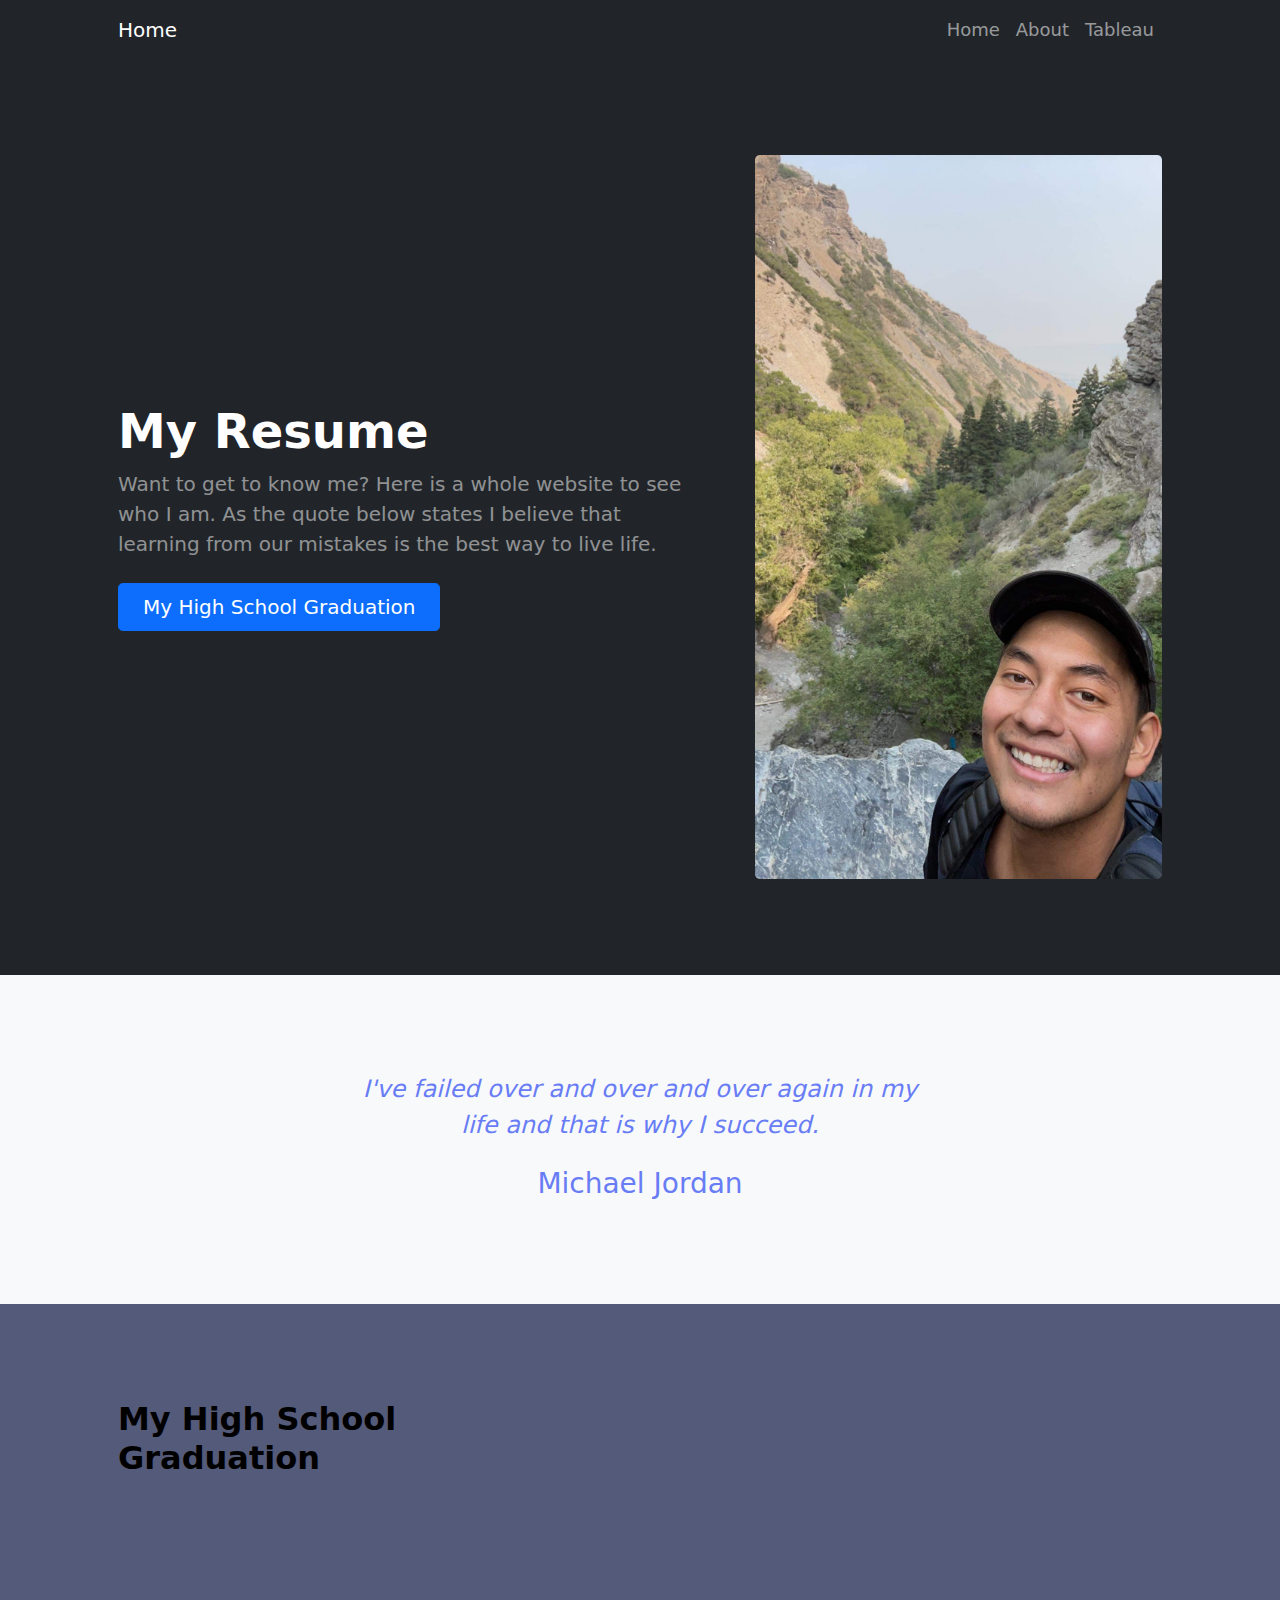
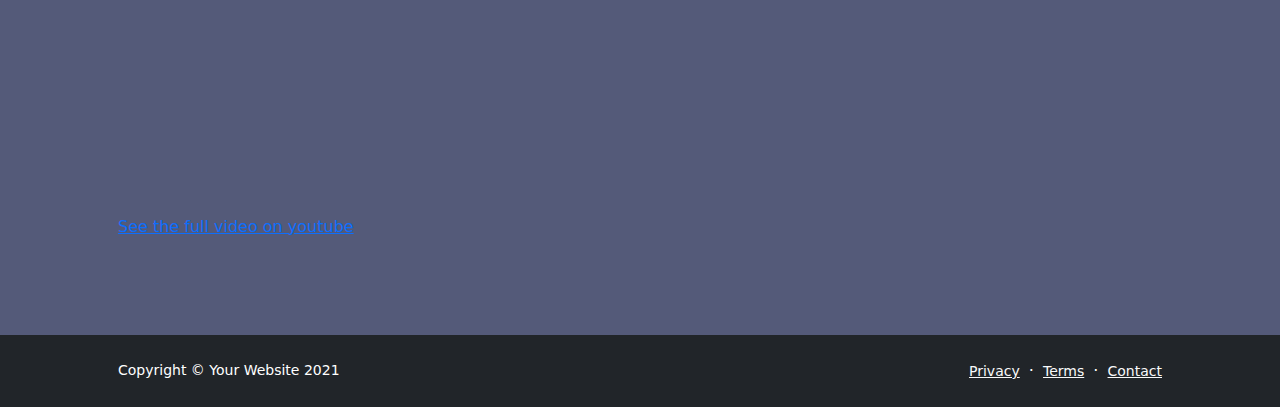
<file: IS201 Webdev/index.html>
<!--Tyler Park 12/15/21-->
<!DOCTYPE html>
<html lang="en">
    <head>
        <meta charset="utf-8" />
        <meta name="viewport" content="width=device-width, initial-scale=1, shrink-to-fit=no" />
        <meta name="description" content="" />
        <meta name="author" content="" />
        <title>Tyler Park-Home</title>
        <!-- Favicon-->
        <link rel="icon" type="image/x-icon" href="assets/favicon.ico" />
        <!-- Bootstrap icons-->
        <link href="https://cdn.jsdelivr.net/npm/bootstrap-icons@1.5.0/font/bootstrap-icons.css" rel="stylesheet" />
        <!-- Core theme CSS (includes Bootstrap)-->
        <link href="styles/styles.css" rel="stylesheet" />
        <link  href="styles/mystyles.css" rel="stylesheet"/> 
        
    </head>
    <body class="d-flex flex-column h-100">
        <main class="flex-shrink-0">
            <!-- Navigation-->
            <nav class="navbar navbar-expand-lg navbar-dark bg-dark">
                <div class="container px-5">
                    <a class="navbar-brand" href="index.html">Home</a>
                    <button class="navbar-toggler" type="button" data-bs-toggle="collapse" data-bs-target="#navbarSupportedContent" aria-controls="navbarSupportedContent" aria-expanded="false" aria-label="Toggle navigation"><span class="navbar-toggler-icon"></span></button>
                    <div class="collapse navbar-collapse" id="navbarSupportedContent">
                        <ul class="navbar-nav ms-auto mb-2 mb-lg-0">
                            <li class="nav-item"><a class="nav-link" href="index.html">Home</a></li>
                            <li class="nav-item"><a class="nav-link" href="html/about.html">About</a></li>
                            <li class="nav-item"><a class="nav-link" href="html/tableau.html">Tableau</a></li>
                                </ul>
                            </li>
                        </ul>
                    </div>
                </div>
            </nav>
            <!-- Header-->
            <header class="bg-dark py-5">
                <div class="container px-5">
                    <div class="row gx-5 align-items-center justify-content-center">
                        <div class="col-lg-8 col-xl-7 col-xxl-6">
                            <div class="my-5 text-center text-xl-start">
                                <h1 class="display-5 fw-bolder text-white mb-2">My Resume</h1>
                                <p class="lead fw-normal text-white-50 mb-4">Want to get to know me? Here is a whole website to see who I am. As the quote below states I believe that learning from our mistakes is the best way to live life. </p>
                                <div class="d-grid gap-3 d-sm-flex justify-content-sm-center justify-content-xl-start">
                                    <a class="btn btn-primary btn-lg px-4 me-sm-3" href="#features">My High School Graduation</a>
                                </div>
                            </div>
                        </div>
                        <div class="col-xl-5 col-xxl-6 d-none d-xl-block text-center"><img class="img-fluid rounded-3 my-5" src= "images/Hiking.JPG" 
                            alt= "Me at the top of a hike in Pleasent Grove" /></div>
                    </div>
                </div>
            </header>
            
            <!-- Testimonial section-->
            <div class="py-5 bg-light">
                <div class="container px-5 my-5">
                    <div class="row gx-5 justify-content-center">
                        <div class="col-lg-10 col-xl-7">
                            <div class="text-center">
                                <div class="fs-4 mb-4 fst-italic"><p1>I've failed over and over and over again in my life and that is why I succeed.</p1></div>
                                <div class="d-flex align-items-center justify-content-center">
                                    <div class="fw-bold">
                                        <h3>Michael Jordan</h3>
                                    </div>
                                    <div><reflink"byu.edu"></div>
                                </div>
                            </div>
                        </div>
                    </div>
                </div>
            </div>
           <!-- Features section-->
           <section class="py-5" id="features">
            <div class="container px-5 my-5">
                <div class="row gx-5">
                    <div style="background-image: url('images/Hawaii.jpg');"></div>
                    <div class="col-lg-4 mb-5 mb-lg-0"><h2 class="fw-bolder mb-0">My High School Graduation</h2></div>
                                <p><iframe width="560" height="315" src="https://www.youtube.com/embed/RWgcdhBpEn4" title="YouTube video player" frameborder="0" 
                                    allow="accelerometer; autoplay; clipboard-write; encrypted-media; gyroscope; picture-in-picture" allowfullscreen></iframe>  </p>
                                    <a href="https://youtu.be/RWgcdhBpEn4" target="_blank" title="High School Graduation School Song"> See the full video on youtube </a>
                                
                            </div>
                        </div>
                    </div>
                </div>
            </div>
        </section>
        <!-- Footer-->
        <footer class="bg-dark py-4 mt-auto">
            <div class="container px-5">
                <div class="row align-items-center justify-content-between flex-column flex-sm-row">
                    <div class="col-auto"><div class="small m-0 text-white">Copyright &copy; Your Website 2021</div></div>
                    <div class="col-auto">
                        <a class="link-light small" href="#!">Privacy</a>
                        <span class="text-white mx-1">&middot;</span>
                        <a class="link-light small" href="#!">Terms</a>
                        <span class="text-white mx-1">&middot;</span>
                        <a class="link-light small" href="#!">Contact</a>
                    </div>
                </div>
            </div>
        </footer>
        <!-- Bootstrap core JS-->
        <script src="https://cdn.jsdelivr.net/npm/bootstrap@5.1.3/dist/js/bootstrap.bundle.min.js"></script>
        <!-- Core theme JS-->
        <script src="js/scripts.js"></script>
    </body>
</html>
</file>
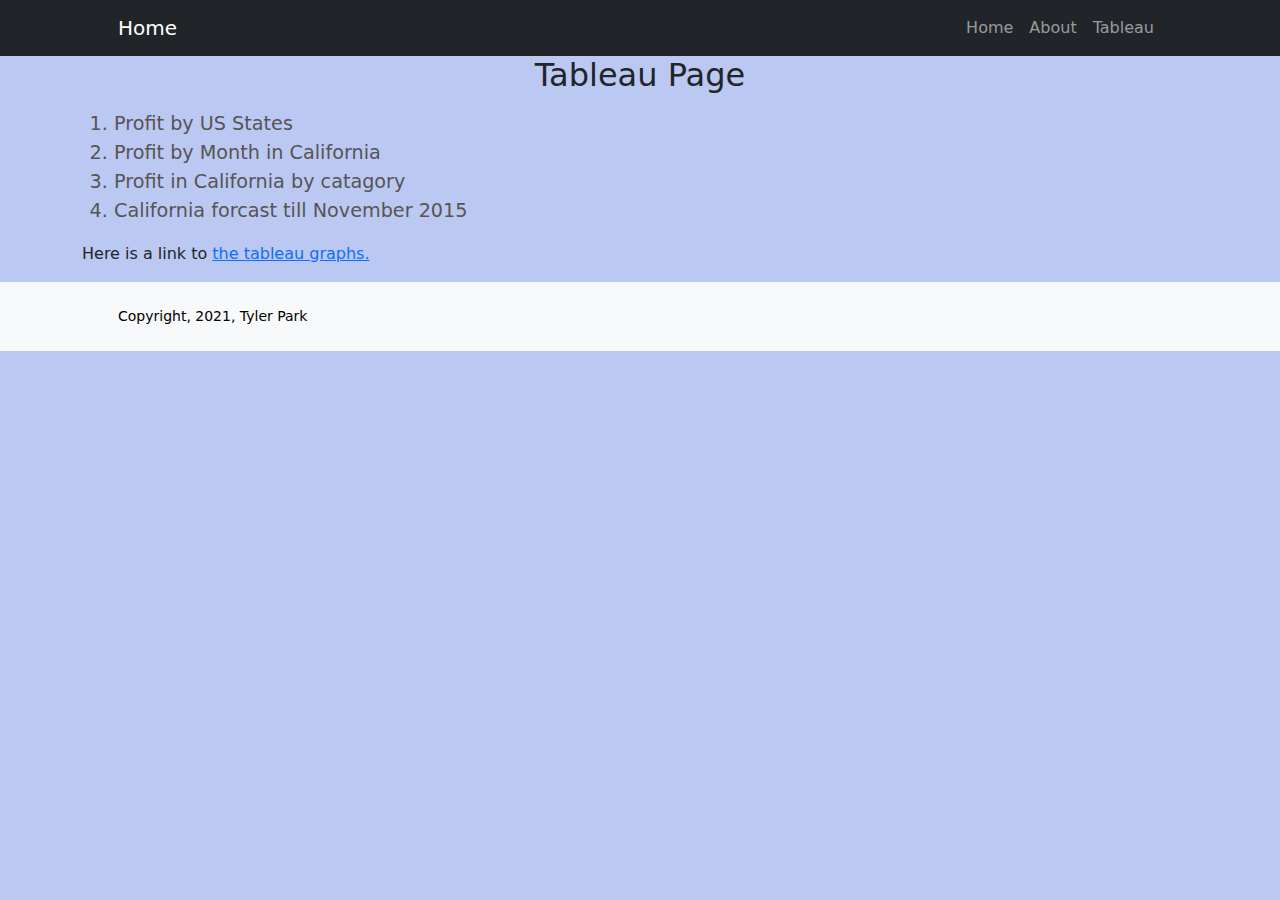
<file: IS201 Webdev/html/tableau.html>
<!DOCTYPE html>
<!--Tyler Park 12/14/21-->

<html lang="en">

    <head>

        <title>Tyler Park-Tableau</title>


        <meta charset="utf-8"/>
        <link href="../styles/styles.css" rel="stylesheet">
        <link href="../styles/bootstrapstyles.css" rel="stylesheet">
        
        
    </head>


    <body
        class="d-flex flex-column h-100">
        <main class="flex-shrink-0">
            <!-- Navigation-->
            <nav class="navbar navbar-expand-lg navbar-dark bg-dark">
                <div class="container px-5">
                    <a class="navbar-brand" href="index.html">Home</a>
                    <button class="navbar-toggler" type="button" data-bs-toggle="collapse" data-bs-target="#navbarSupportedContent" aria-controls="navbarSupportedContent" aria-expanded="false" aria-label="Toggle navigation"><span class="navbar-toggler-icon"></span></button>
                    <div class="collapse navbar-collapse" id="navbarSupportedContent">
                        <ul class="navbar-nav ms-auto mb-2 mb-lg-0">
                            <li class="nav-item"><a class="nav-link" href="index.html">Home</a></li>
                            <li class="nav-item"><a class="nav-link" href="html/about.html">About</a></li>
                            <li class="nav-item"><a class="nav-link" href="html/tableau.html">Tableau</a></li>
                                </ul>
                            </li>
                        </ul>
                    </div>
                </div>
            </nav>
        <div>
            <h1>Tableau Page</h1>
        </div>
           

        
        <div class='tableauPlaceholder' id='viz1639089361696' style='position: relative'>
            <noscript><a href='#'><img alt='Dashboard 1 ' src='https:&#47;&#47;public.tableau.com&#47;static&#47;images&#47;We&#47;WebdevDash&#47;Dashboard1&#47;1_rss.png' style='border: none' /></a></noscript><object class='tableauViz'  style='display:none;'><param name='host_url' 
                value='https%3A%2F%2Fpublic.tableau.com%2F' /> 
            <param name='embed_code_version' value='3' /> <param name='site_root' value='' /><param name='name' value='WebdevDash&#47;Dashboard1' /><param name='tabs' value='no' /><param name='toolbar' value='yes' /><param name='static_image' 
            value='https:&#47;&#47;public.tableau.com&#47;static&#47;images&#47;We&#47;WebdevDash&#47;Dashboard1&#47;1.png' /> <param name='animate_transition' value='yes' /><param name='display_static_image' value='yes' /><param name='display_spinner' value='yes' /><param name='display_overlay' value='yes' /><param name='display_count' value='yes' /><param name='language' 
            value='en-US' /><param name='filter' value='publish=yes' /></object></div>  <script type='text/javascript'> var divElement = document.getElementById('viz1639089361696');  var vizElement = divElement.getElementsByTagName('object')[0];                    
            if ( divElement.offsetWidth > 800 ) { vizElement.style.width='1000px';vizElement.style.height='827px';} else if ( divElement.offsetWidth > 500 ) { vizElement.style.width='1000px';vizElement.style.height='827px';} else { vizElement.style.width='100%';vizElement.style.height='1277px';}                   
              var scriptElement = document.createElement('script');  scriptElement.src = 'https://public.tableau.com/javascripts/api/viz_v1.js';  vizElement.parentNode.insertBefore(scriptElement, vizElement); </script>
            
        <div class="container 2"> <p>
            <ol> 
                <li>Profit by US States</li> 
                <li>Profit by Month in California</li>
                <li>Profit in California by catagory</li>
               <li>California forcast till November 2015</li>
                </ol>
                Here is a link to <a href="https://public.tableau.com/views/WebdevDash/Dashboard1?:language=en-US&publish=yes&:display_count=n&:origin=viz_share_link"
                    target="_blank"> the tableau graphs.</a>
        </p></div>    
            
               
                
            
        
    </body>
    <footer class="bg-light py-4 mt-auto">
        <div class="container px-5">
            <div class="row align-items-center justify-content-between flex-column flex-sm-row">
                <div class="col-auto"><div class="small m-0 text-black">Copyright, 2021, Tyler Park</div></div>
                
                </div>
            </div>
        </div>
    </footer>
        

    </footer>
</html>
</file>
<file: IS201 Webdev/styles/mystyles.css>
body {background-color: rgb(84, 90, 121);}
h1  {font-size: xx-large;
    color: rgb(49, 49, 49);}
h2 {color: black;}
body {color: burlywood;}
p {color: rgb(243, 237, 237);}
li {font-size: large;}
ul {color: rgb(150, 133, 37);
    font-size: large;
    flex-grow: 2x;}
ol{color: rgb(150, 133, 37)}
h3{color: rgb(104, 125, 245);}
p1{color: rgb(104, 125, 245);}
</file>
<file: IS201 Webdev/styles/bootstrapstyles.css>
body{background-color: rgb(187, 200, 241);}
body ul{color: grey;}
footer {background-color: rgb(187, 200, 241);
    color: black;}
ol {color:rgb(87, 84, 84) ; font-size: larger;}
h1{text-align: center; font-size: xx-large; flex-grow: 2x;}
tableauPlaceholder {align-items: center;}
</file>
